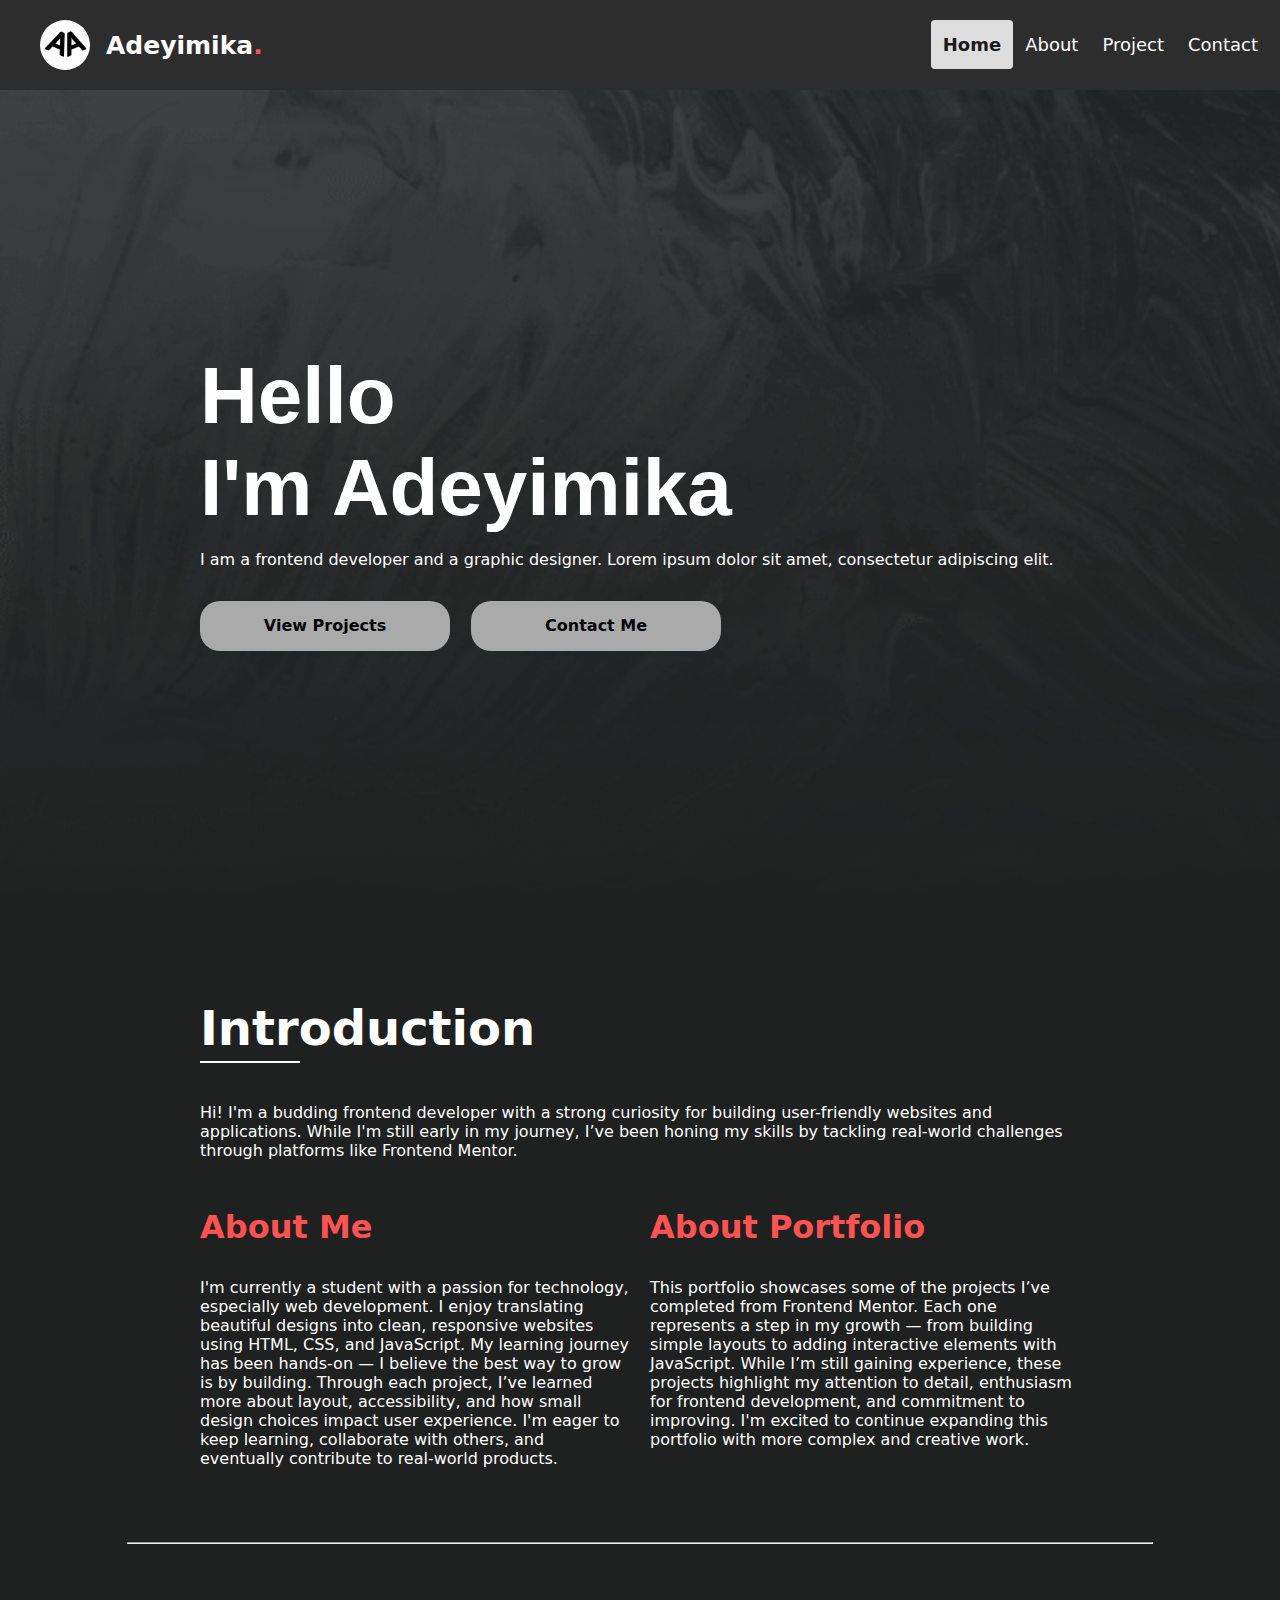
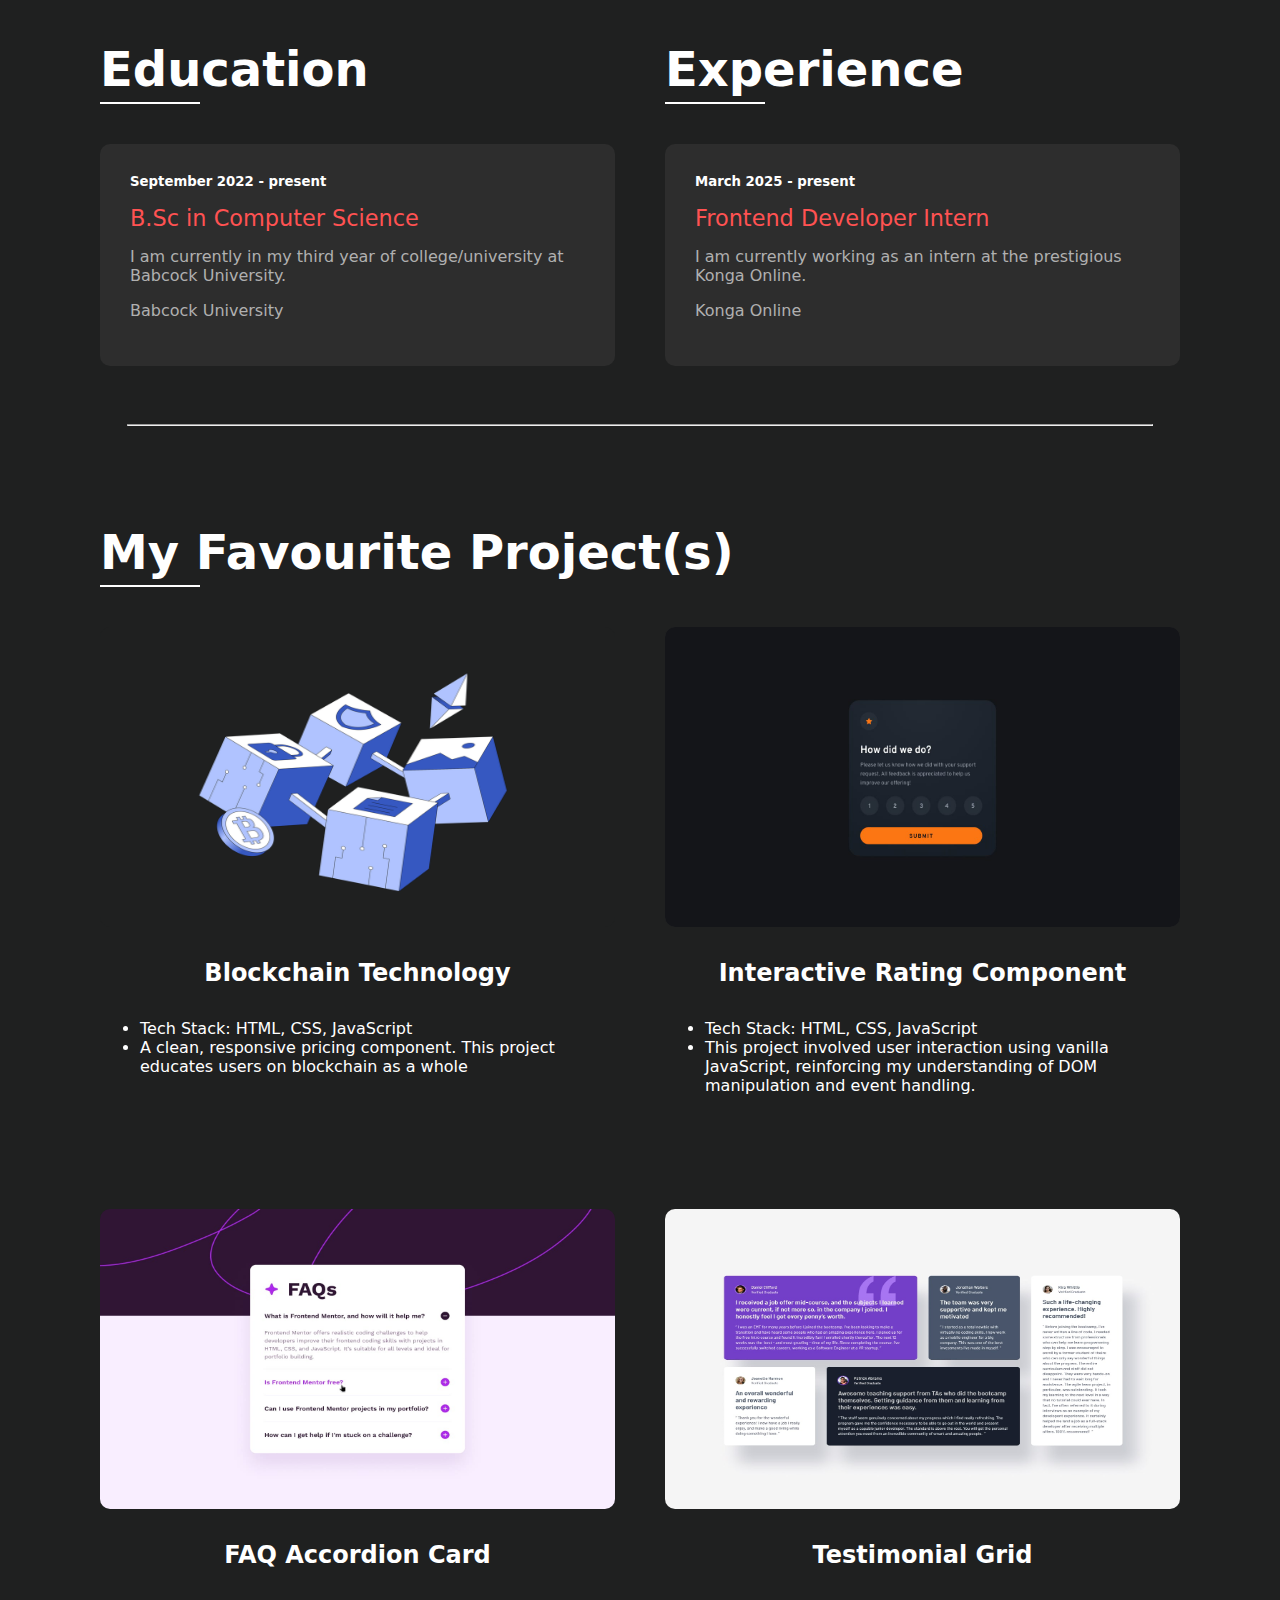
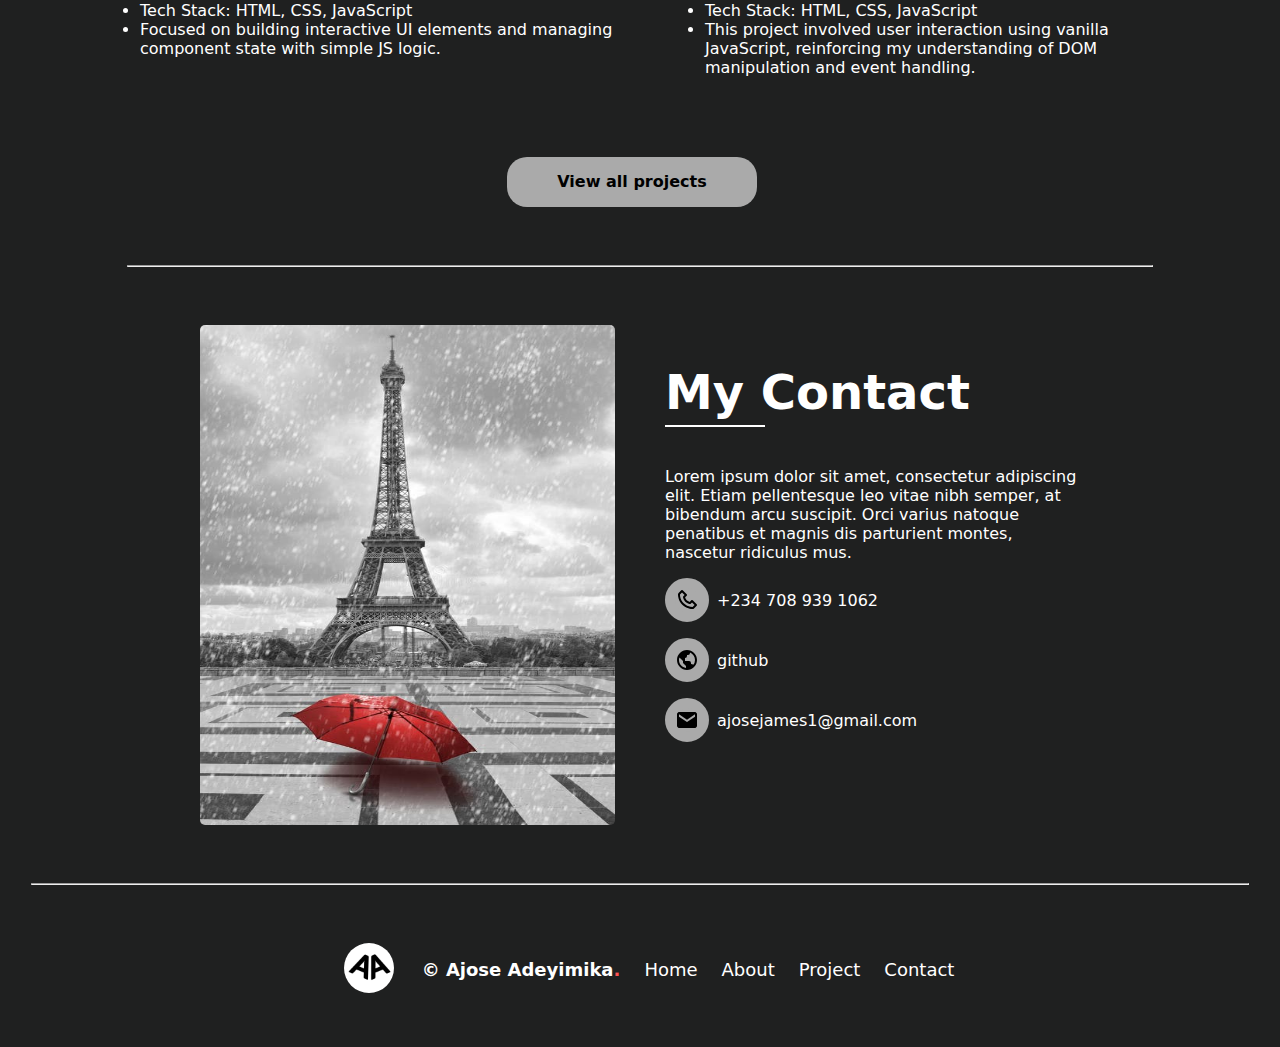
<file: index.html>
<!DOCTYPE html>
<html lang="en">
 <head>
    <meta charset="UTF-8">
    <meta name="viewport" content="width=device-width, initial-scale=1.0">
    <link rel="icon" href="assets/images/favicon-Ajose.png" type="Image/png" >
    <link rel="stylesheet" href="portfolio.css">
    <title>Ajose Adeyimika</title>
 </head>
 <body>

   <div id="header">
      <a href="#default" class="logo"><img src="assets/images/Ajose-logo.png" alt="" class="logo-pic">Adeyimika<dot>.</dot></a>
      <div class="header-right">
        <a class="active" href="#hero">Home</a>
        <a href="#about">About</a>
        <a href="#projects">Project</a>
        <a href="#contact">Contact</a>
      </div>
   </div>

   <section id="hero">
      <h1>Hello</h1>
      <h1>I'm Adeyimika </h1>
      <p >
         I am a frontend developer and a graphic designer. Lorem ipsum dolor sit amet, consectetur adipiscing elit.
      </p>
      <a href="#projects" class="yinka">View Projects</a>
      <a href="#contact" class="yinka">Contact Me</a>
   </section>

   <section id="about">
      <div class="about-text">
         <h2>Introduction</h2>
         <p>
            <!-- I'm a passionate and motivated frontend developer currently learning the ropes of web development. Though I’m still early in my journey, I’ve been actively building my skills through hands-on projects on Frontend Mentor, where I’ve recreated real-world designs using HTML, CSS, and JavaScript. Each challenge has helped me improve my understanding of responsive layouts, accessibility, and clean code practices. My short-term goal is to deepen my JavaScript skills and start contributing to open-source or team-based projects. In the long term, I aim to become a well-rounded frontend developer who can build engaging and performant user interfaces.
 -->


            Hi! I'm a budding frontend developer with a strong curiosity for building user-friendly websites and applications. While I'm still early in my journey, I’ve been honing my skills by tackling real-world challenges through platforms like Frontend Mentor.
         </p>
         <div class="intro-grid">
            <div>
               <h3>About Me</h3>
               <p>
                  I'm currently a student with a passion for technology, especially web development. I enjoy translating beautiful designs into clean, responsive websites using HTML, CSS, and JavaScript. My learning journey has been hands-on — I believe the best way to grow is by building. Through each project, I’ve learned more about layout, accessibility, and how small design choices impact user experience. I'm eager to keep learning, collaborate with others, and eventually contribute to real-world products.
               </p>
            </div>
            <div>
               <h3>About Portfolio</h3>
               <p>
                  This portfolio showcases some of the projects I’ve completed from Frontend Mentor. Each one represents a step in my growth — from building simple layouts to adding interactive elements with JavaScript. While I’m still gaining experience, these projects highlight my attention to detail, enthusiasm for frontend development, and commitment to improving. I'm excited to continue expanding this portfolio with more complex and creative work.
               </p>
            </div>
         </div>
      </div>
      
   </section>

   <hr>

   <section id="education">
      <div class="education-grid">
         <div class="education">
            <h2>Education</h2>
            <div class="exp">
               <h5>September 2022 - present</h5>
               <h6>B.Sc in Computer Science</h6>
               <p>I am currently in my third year of college/university at Babcock University.
               </p>
               <p>Babcock University</p>
            </div>
         </div>
         <div class="experience">
            <h2>Experience</h2>
            <div class="exp">
               <h5>March 2025 - present</h5>
               <h6>Frontend Developer Intern</h6>
               <p>I am currently working as an intern at the prestigious Konga Online.</p>
               <p>Konga Online</p>
            </div>
         </div>
      </div>
   </section>

   <hr>

   <section id="projects">
      <h2 class="left">My Favourite Project(s)</h2>
      <div class="img-grid">
         <div class="card">
            <div class="card-pic card-one">
               <a href="https://ajose34.github.io/blockchain-technology/">
                  <img src="assets/images/blockchain.png" alt="" class="card-img pic-one">
               </a>
            </div>
            <div class="card-text">
               <h4>Blockchain Technology</h4>
               <ul>
                  <li>Tech Stack: HTML, CSS, JavaScript</li>
                  <li>A clean, responsive pricing component. This project educates users on blockchain as a whole</li>
               </ul>
            </div>
         </div>

         <div class="card">
            <div class="card-pic card-two">
               <a href="https://ajose34.github.io/interactive-rating-component/">
                  <img src="assets/images/mock-up-2.jpg" alt="" class="card-img pic-two">
               </a>
            </div>
            <div class="card-text">
               <h4>Interactive Rating Component</h4>
               <ul>
                  <li>Tech Stack: HTML, CSS, JavaScript</li>
                  <li>This project involved user interaction using vanilla JavaScript, reinforcing my understanding of DOM manipulation and event handling.</li>
               </ul>
            </div>
         </div>

         <div class="card">
            <div class="card-pic card-three">
               <a href="https://ajose34.github.io/faq-accordion/">
                 <img src="assets/images/mock-up-3.jpg" alt="Image three" class="card-img card-three">
               </a>
            </div>
            <div class="card-text">
               <h4>FAQ Accordion Card</h4>
               <ul>
                  <li>Tech Stack: HTML, CSS, JavaScript</li>
                  <li>Focused on building interactive UI elements and managing component state with simple JS logic.</li>
               </ul>
            </div>
         </div>

         <div class="card">
            <div class="card-pic card-four">
               <a href="https://ajose34.github.io/testimonial-grid/">
                  <img src="assets/images/mock-up-4.jpg" alt="" class="card-img pic-four">
               </a>          
            </div>
            <div class="card-text">
               <h4>Testimonial Grid</h4>
               <ul>
                  <li>Tech Stack: HTML, CSS, JavaScript</li>
                  <li>This project involved user interaction using vanilla JavaScript, reinforcing my understanding of DOM manipulation and event handling.</li>
               </ul>
            </div>
         </div>
         <!-- <img src="assets/images/Screenshot (9).png" alt="" width="300px">
         <img src="" alt="">
         <img src="" alt=""> -->
      </div>
      <a href="project.html" class="yinka">View all projects</a>

   </section>

   <hr>

   <section id="contact">
      <div class="contact-pic">
         <img src="assets/images/contact-pic-eiffel.jpeg" alt="" class="contact-img">
      </div>
      
      <div class="contact-text">
         <h2>My Contact</h2>
         <p>Lorem ipsum dolor sit amet, consectetur adipiscing elit. Etiam pellentesque leo vitae nibh semper, at bibendum arcu suscipit. Orci varius natoque penatibus et magnis dis parturient montes, nascetur ridiculus mus. </p>
         <p class="details"><img src="assets/svgs/bx-phone.svg" alt="" class="svg">+234 708 939 1062</p>
         <p class="details"><img src="assets/svgs/bx-world.svg" alt="" class="svg">github</p>
         <p class="details"><img src="assets/svgs/bxs-envelope.svg" alt="" class="svg">ajosejames1@gmail.com</p>
         <p class="details"></p>
      </div>

   </section>

   <hr class="ft-line">
   <footer>

      <div class="footer-pic">
         <img src="assets/images/Ajose-logo.png" alt="" class="logo-pic">
      </div>

      <div class="footer-left">
         <a href="#default" class="footer-logo">© Ajose Adeyimika<dot>.</dot></a>
      </div>

      <div class="footer-right">
         <a class="active" href="#hero">Home</a>
         <a href="#about">About</a>
         <a href="#projects">Project</a>
         <a href="#contact">Contact</a>
      </div>
   </footer>




   <!--<h1>AJOSE ADEYIMIKA'S Portfolio</h1>
    <h2>I'm a Web developer</h2>
    <hr />  
    <h2><a href="./public/movie-ranking.html">Movie Ranking Project</a></h2>
    <img src="./movie.png" height="250"> 
    <hr />
    <h2><a href="./public/birthday-invite.html">Birthday Invite Project</a></h2>
    <img src="./Birthday.png" height="300" />
    <br />
    <a href="./public/about.html">About us</a>  <a href="./public/contact.html">Contact us</a> -->

 </body>
</html>
</file>
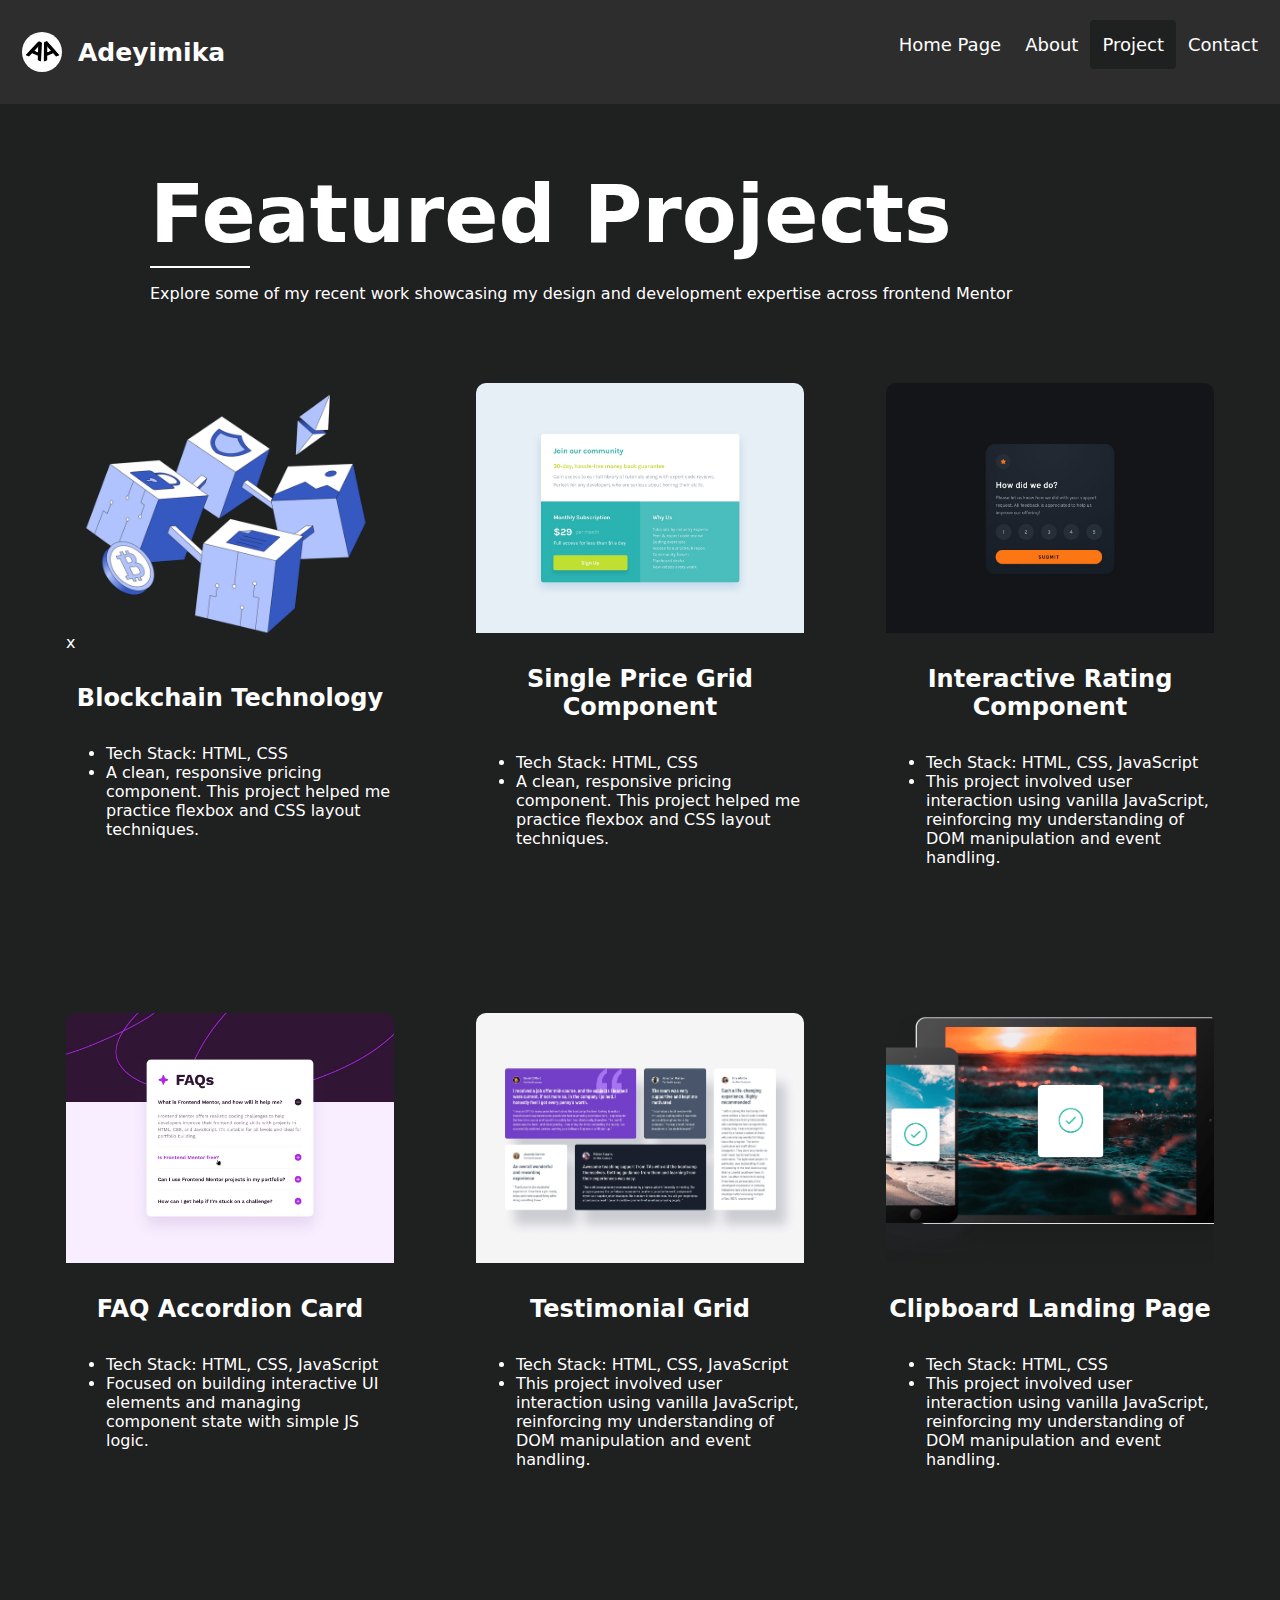
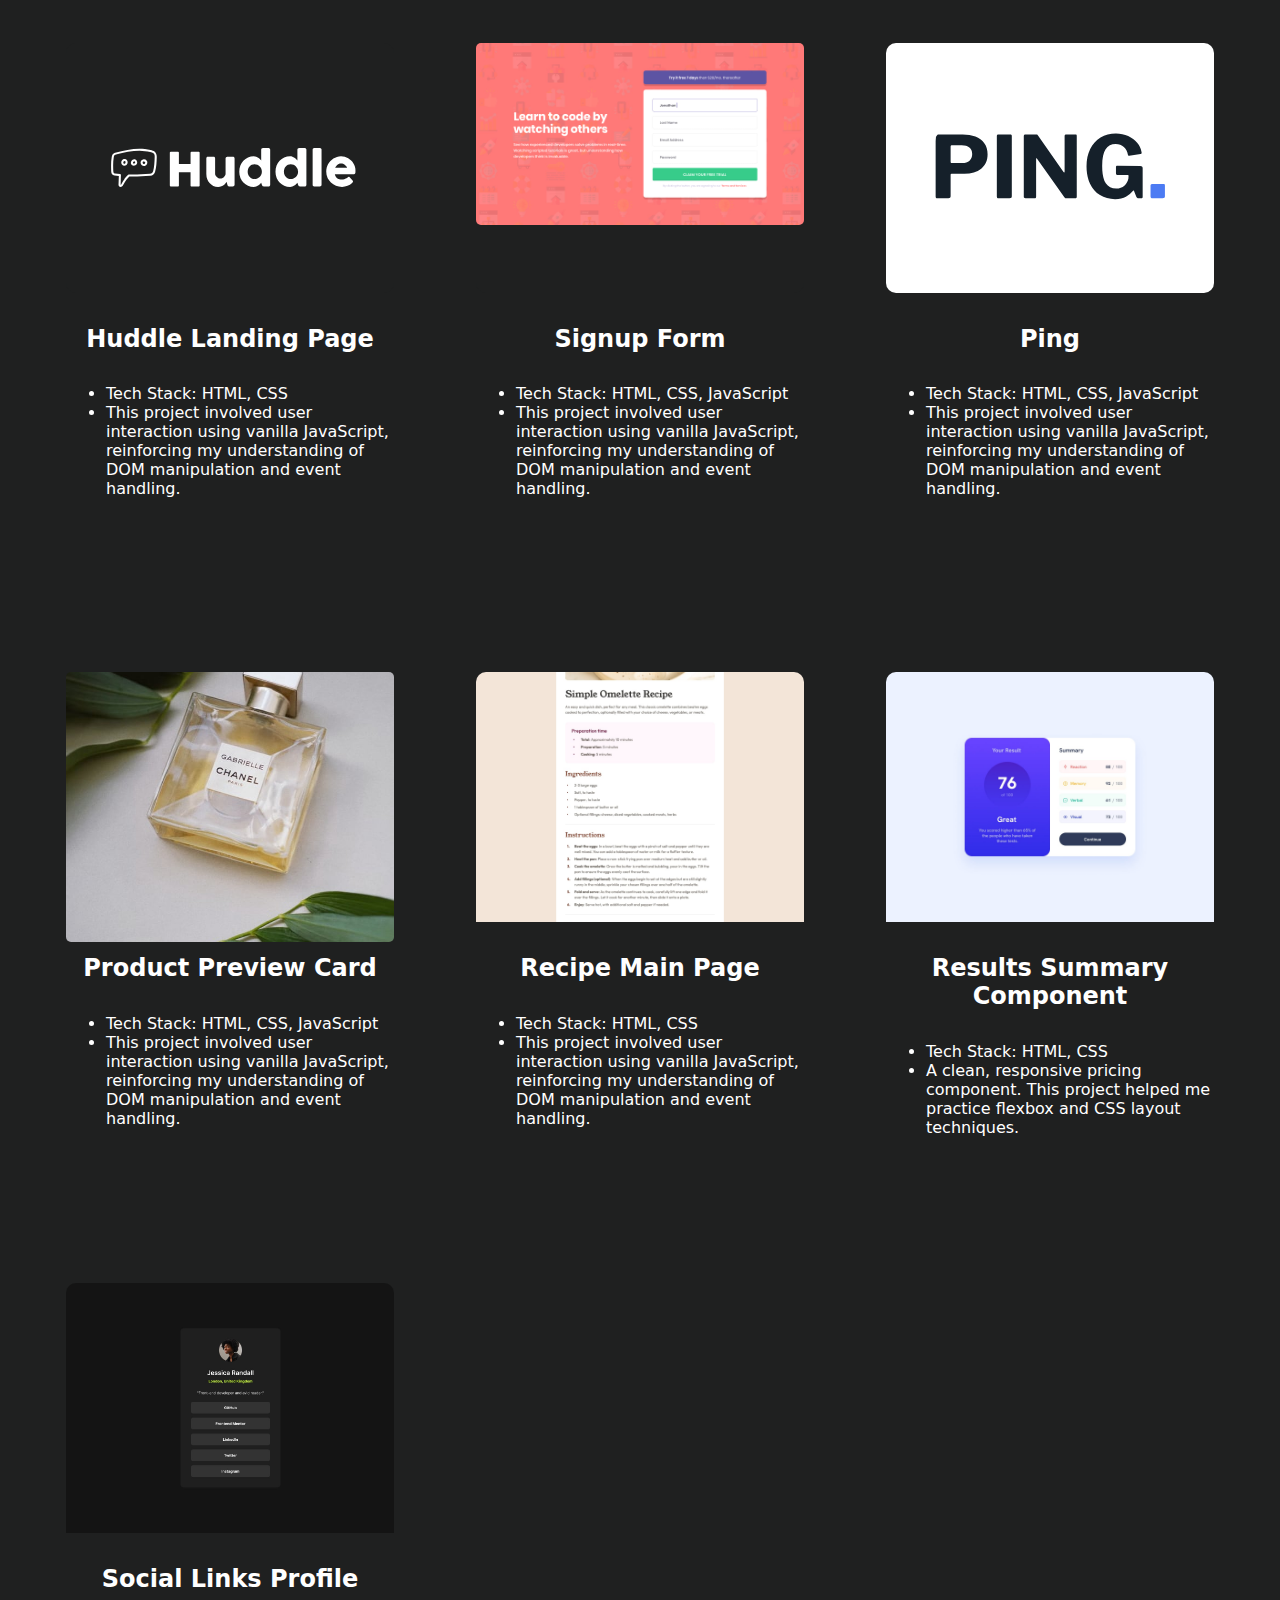
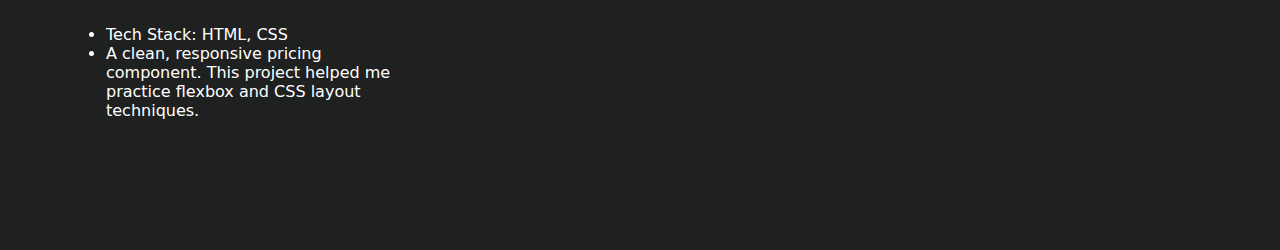
<file: project.html>
<!DOCTYPE html>
<html lang="en">
<head>
    <meta charset="UTF-8">
    <meta name="viewport" content="width=device-width, initial-scale=1.0">
    <link rel="icon" href="assets/images/favicon-Ajose.png" type="">
    <link rel="stylesheet" href="project.css">
    <title>Projects</title>
</head>
<body>
    <div class="header">
        <a href="index.html" class="logo"><img src="assets/images/Ajose-logo.png" alt="" class="logo-pic"> Adeyimika</a>
        <div class="header-right">
          <a href="index.html">Home Page</a>
          <a href="index.html#about">About</a>
          <a class="active" href="#projects">Project</a>
          <a href="index.html#contact">Contact</a>
        </div>
     </div>

    <div class="title"> 
        <h1>Featured Projects</h1>
        <p>Explore some of my recent work showcasing my design and development expertise across frontend Mentor</p>
    </div>
     
     <!-- https://ajose34.github.io/testimonial-grid/
     https://ajose34.github.io/clipboard-landing-page-master/
     https://ajose34.github.io/blockchain-technology/ -->

     <section id="project">
        
        <!-- <div class="card">
            <div class="card-pic"></div>
            <div class="card-text">
               <h4>Project 1</h4>
               <p></p>
               <button class="accordion">Read More</button>
                <div class="panel">
                    <p>
                        Lorem ipsum dolor sit amet, consectetur adipiscing elit. Etiam pellentesque leo vitae nibh semper, at bibendum arcu suscipit. Orci varius natoque penatibus et magnis dis parturient montes, nascetur ridiculus mus. 
                    </p>
                </div>  
            </div>
        </div>
         -->
        <div class="card">
            <div class="card-pic card-fourteen">
               <a href="https://ajose34.github.io/blockchain-technology/"  target="_blank" rel="noopener noreferrer" >
                  <img src="assets/images/blockchain.png" alt="" class="card-img pic-one">
               </a>
            </div>
            <div class="card-text">x   
               <h4>Blockchain Technology</h4>
               <ul>
                  <li>Tech Stack: HTML, CSS</li>
                  <li>A clean, responsive pricing component. This project helped me practice flexbox and CSS layout techniques.</li>
               </ul>
            </div>
         </div>

        <div class="card">
            <div class="card-pic card-one">
               <a href="https://ajose34.github.io/single-price-grid/" target="_blank" rel="noopener noreferrer">
                  <img src="assets/images/mock-up-1.jpg" alt="" class="card-img pic-one">
               </a>
            </div>
            <div class="card-text">
               <h4>Single Price Grid Component</h4>
               <ul>
                  <li>Tech Stack: HTML, CSS</li>
                  <li>A clean, responsive pricing component. This project helped me practice flexbox and CSS layout techniques.</li>
               </ul>
            </div>
         </div>

         <div class="card">
            <div class="card-pic card-two">
               <a href="https://ajose34.github.io/interactive-rating-component/" target="_blank" rel="noopener noreferrer">
                  <img src="assets/images/mock-up-2.jpg" alt="" class="card-img pic-two">
               </a>
            </div>
            <div class="card-text">
               <h4>Interactive Rating Component</h4>
               <ul>
                  <li>Tech Stack: HTML, CSS, JavaScript</li>
                  <li>This project involved user interaction using vanilla JavaScript, reinforcing my understanding of DOM manipulation and event handling.</li>
               </ul>
            </div>
         </div>

         <div class="card">
            <div class="card-pic card-three">
               <a href="https://ajose34.github.io/faq-accordion/" target="_blank" rel="noopener noreferrer">
                 <img src="assets/images/mock-up-3.jpg" alt="Image three" class="card-img card-three">
               </a>
            </div>
            <div class="card-text">
               <h4>FAQ Accordion Card</h4>
               <ul>
                  <li>Tech Stack: HTML, CSS, JavaScript</li>
                  <li>Focused on building interactive UI elements and managing component state with simple JS logic.</li>
               </ul>
            </div>
         </div>

         <div class="card">
            <div class="card-pic card-four">
               <a href="https://ajose34.github.io/testimonial-grid/" target="_blank" rel="noopener noreferrer" >
                  <img src="assets/images/mock-up-4.jpg" alt="" class="card-img pic-four">
               </a>          
            </div>
            <div class="card-text">
               <h4>Testimonial Grid</h4>
               <ul>
                  <li>Tech Stack: HTML, CSS, JavaScript</li>
                  <li>This project involved user interaction using vanilla JavaScript, reinforcing my understanding of DOM manipulation and event handling.</li>
               </ul>
            </div>
         </div>

         <div class="card">
            <div class="card-pic card-five">
               <a href="https://ajose34.github.io/clipboard-landing-page-master" target="_blank" rel="noopener noreferrer" >
                  <img src="assets/images/clipboard-landing-page.png" alt="" class="card-img pic-five">
               </a>          
            </div>
            <div class="card-text">
               <h4>Clipboard Landing Page</h4>
               <ul>
                  <li>Tech Stack: HTML, CSS</li>
                  <li>This project involved user interaction using vanilla JavaScript, reinforcing my understanding of DOM manipulation and event handling.</li>
               </ul>
            </div>
         </div>

         <div class="card">
            <div class="card-pic card-six">
               <a href="https://ajose34.github.io/huddle-landing-page/" target="_blank" rel="noopener noreferrer" >
                  <img src="assets/images/huddle-logo.svg" alt="" class="card-img pic-six">
               </a>          
            </div>
            <div class="card-text">
               <h4>Huddle Landing Page</h4>
               <ul>
                  <li>Tech Stack: HTML, CSS</li>
                  <li>This project involved user interaction using vanilla JavaScript, reinforcing my understanding of DOM manipulation and event handling.</li>
               </ul>
            </div>
         </div>

         <div class="card">
            <div class="card-pic card-seven">
               <a href="https://ajose34.github.io/signup-form/" target="_blank" rel="noopener noreferrer" >
                  <img src="assets/images/signup-form.jpg" alt=" bread" class="card-img pic-seven">
               </a>          
            </div>
            <div class="card-text">
               <h4>Signup Form </h4>
               <ul>
                  <li>Tech Stack: HTML, CSS, JavaScript</li>
                  <li>This project involved user interaction using vanilla JavaScript, reinforcing my understanding of DOM manipulation and event handling.</li>
               </ul>
            </div>
         </div>

         <div class="card">
            <div class="card-pic card-eight">
               <a href="https://ajose34.github.io/ping-coming-soon/" target="_blank" rel="noopener noreferrer" >
                  <img src="assets/images/ping-logo.svg" alt="" class="card-img pic-eight">
               </a>          
            </div>
            <div class="card-text">
               <h4>Ping</h4>
               <ul>
                  <li>Tech Stack: HTML, CSS, JavaScript</li>
                  <li>This project involved user interaction using vanilla JavaScript, reinforcing my understanding of DOM manipulation and event handling.</li>
               </ul>
            </div>
         </div>

         <div class="card">
            <div class="card-pic card-nine">
               <a href="https://ajose34.github.io/product-review-card/" target="_blank" rel="noopener noreferrer" >
                  <img src="assets/images/product-preview-card.jpg" alt="" class="card-img pic-nine">
               </a>          
            </div>
            <div class="card-text">
               <h4>Product Preview Card</h4>
               <ul>
                  <li>Tech Stack: HTML, CSS, JavaScript</li>
                  <li>This project involved user interaction using vanilla JavaScript, reinforcing my understanding of DOM manipulation and event handling.</li>
               </ul>
            </div>
         </div>

         <div class="card">
            <div class="card-pic card-ten">
               <a href="https://ajose34.github.io/recipe-page/" target="_blank" rel="noopener noreferrer" >
                  <img src="assets/images/recipe-page.jpg" alt="" class="card-img pic-ten">
               </a>          
            </div>
            <div class="card-text">
               <h4>Recipe Main Page</h4>
               <ul>
                  <li>Tech Stack: HTML, CSS</li>
                  <li>This project involved user interaction using vanilla JavaScript, reinforcing my understanding of DOM manipulation and event handling.</li>
               </ul>
            </div>
         </div>

         <div class="card">
            <div class="card-pic card-eleven">
               <a href="https://ajose34.github.io/results-summary/" target="_blank" rel="noopener noreferrer" >
                  <img src="assets/images/result-summary-component.jpg" alt="" class="card-img pic-eleven">
               </a>
            </div>
            <div class="card-text">
               <h4>Results Summary Component</h4>
               <ul>
                  <li>Tech Stack: HTML, CSS</li>
                  <li>A clean, responsive pricing component. This project helped me practice flexbox and CSS layout techniques.</li>
               </ul>
            </div>
         </div>
         
         <div class="card">
            <div class="card-pic card-twelve">
               <a href="https://ajose34.github.io/social-links-profile/" target="_blank" rel="noopener noreferrer">
                  <img src="assets/images/social-links.jpg" alt="" class="card-img pic-twelve">
               </a>
            </div>
            <div class="card-text">
               <h4>Social Links Profile</h4>
               <ul>
                  <li>Tech Stack: HTML, CSS</li>
                  <li>A clean, responsive pricing component. This project helped me practice flexbox and CSS layout techniques.</li>
               </ul>
            </div>
         </div>

         <!-- <div class="card">
            <div class="card-pic card-thirteen">
               <a href="https://ajose34.github.io/survey-form/"  target="_blank" rel="noopener noreferrer" >
                  <img src="assets/images/Ajose-logo.png" alt="" class="card-img pic-thirteen">
               </a>
            </div>
            <div class="card-text">
               <h4>Survey Form</h4>
               <ul>
                  <li>Tech Stack: HTML, CSS</li>
                  <li>A clean, responsive pricing component. This project helped me practice flexbox and CSS layout techniques.</li>
               </ul>
            </div>
         </div> -->

<!-- 
        <div class="accordion">Section 3</div>
        <div class="panel">
        <p>Lorem ipsum...</p>
        </div> 
 -->


     </section>

     <script src="project.js"></script>
    
</body>
</html>
</file>
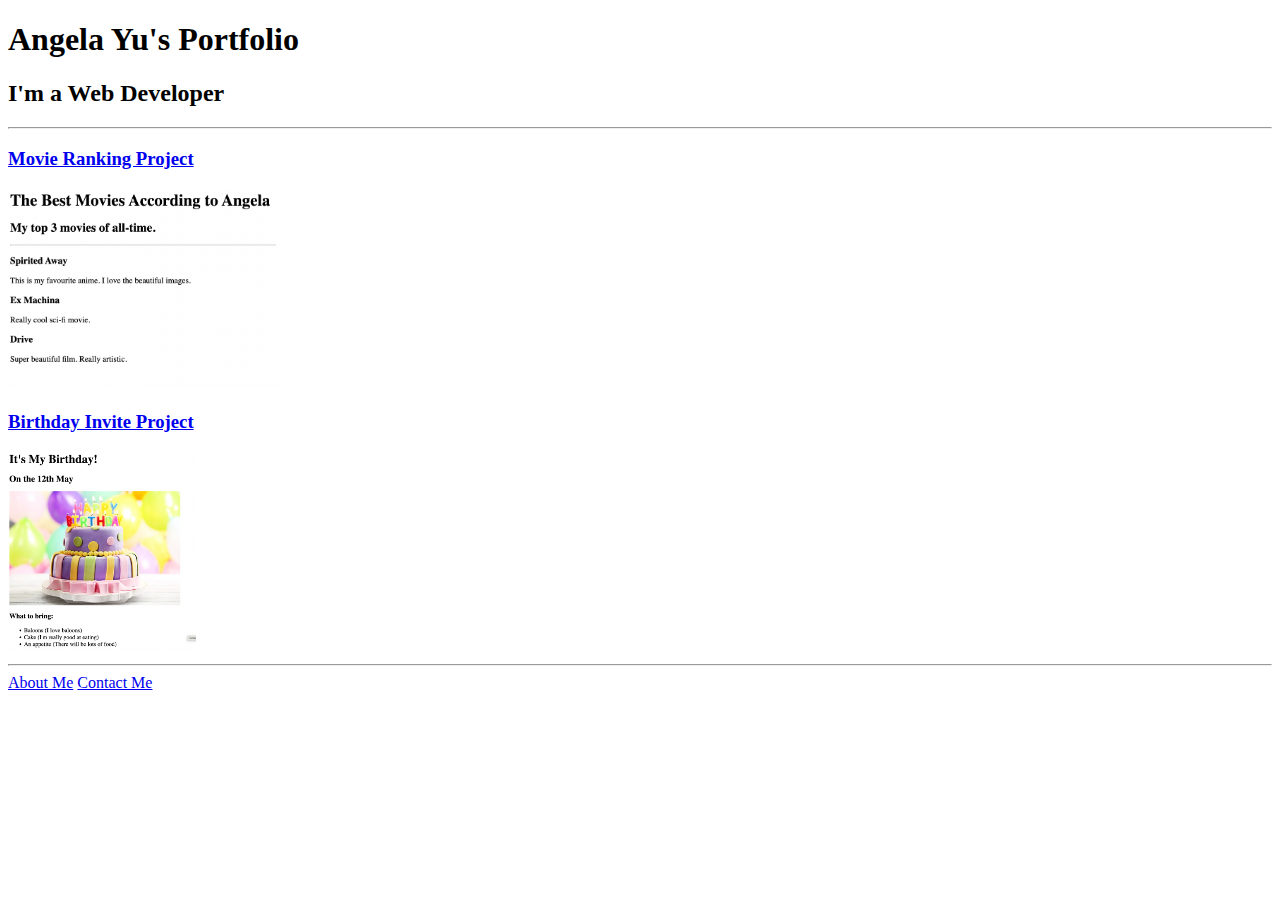
<file: solution.html>
<!DOCTYPE html>
<html lang="en">

<head>
  <meta charset="UTF-8">
  <title>Angela's Portfolio</title>
</head>

<body>
  <h1>Angela Yu's Portfolio</h1>
  <h2>I'm a Web Developer</h2>
  <hr />
  <h3><a href="./public/movie-ranking.html">Movie Ranking Project</a></h3>
  <img src="./assets/images/movie-ranking.png" height="200" alt="movie ranking project preview"/>
  <h3><a href="./public/birthday-invite.html">Birthday Invite Project</a></h3>
  <img src="./assets/images/birthday-invite.png" height="200" alt="birthday invite project preview"/>
  <hr />
  <a href="./public/about.html">About Me</a>
  <a href="./public/contact.html">Contact Me</a>
</body>

</html>
</file>
<file: portfolio.css>
body{
  margin: 0;
  background-color: #1f2020;
  color: #ffffff;
  font-family: system-ui, -apple-system, BlinkMacSystemFont, 'Segoe UI', Roboto, Oxygen, Ubuntu, Cantarell, 'Open Sans', 'Helvetica Neue', sans-serif;
  scroll-behavior: smooth;
}
p{
  font-weight: lighter;
}




/* Style the header with a grey background and some padding */
#header {
  overflow: hidden;
  background-color: #2d2d2d;
  padding: 20px 10px;
}

/* Style the header links */
#header a {
  float: left;
  color: #ffffff;
  text-align: center;
  padding: 12px;
  text-decoration: none;
  font-size: 18px;
  line-height: 25px;
  border-radius: 4px;
  margin: 0;
}

/* Style the logo link (notice that we set the same value of line-height and font-size to prevent the header to increase when the font gets bigger */
#header a.logo {
  padding: 0 0 0 30px;
  font-size: 25px;
  font-weight: bold;
}

/* Change the background color on mouse-over */
#header a:hover {
  background-color: #aaa;
  color: black;
  transition: all 0.5s ease-in-out;
}

/* Style the active/current link*/
#header a.active {
  background-color: #ddd;
  color: #1a1a1a;
  font-weight: bold;
}

/* Float the link section to the right */
.header-right {
  float: right;
}
















section{
  padding: 50px 200px;
}

#hero{
  margin: 0;
  background-image: url(assets/images/bg-header-desktop.png);
  background-repeat: no-repeat;
  background-size: cover;
  height: 80vh;
  align-content: center;
}
#education{
  padding: 50px 100px;
}
#projects{
  text-align: center;
  padding: 50px 100px;
}
#contact{
  display: grid;
  grid-template-columns: 1fr 1fr;
  gap: 50px;
}
h1{
  margin: 0;
  font-size: 5rem;
  font-family: Verdana, Geneva, Tahoma, sans-serif;
  
  /* background: linear-gradient(45deg, #993131, #FF5252);
  -webkit-background-clip: text;
  -webkit-text-fill-color: transparent;
  background-clip: text;
  color: transparent; */
}
h2{
  font-size: 3rem;
  /* color: goldenrod; */
}
h2::after {
  content: "";
  display: block;
  width: 100px;        /* or 100% */
  height: 2px;
  background-color: white;
  margin-top: 5px;
}
.left{
  text-align: left;
}
h3{
  font-size: 2rem;
  color: #FF5252;
}
h4{
  font-size: 1.5rem;
  /* color: #bac964; */
}
h5{
  margin: 0;
  margin-bottom: 16px;
  color: white;
}
h6{
  font-size: 1.4rem;
  font-weight: lighter;
  color: #FF5252;
  margin: 0;
}
.intro-grid{
  display: grid;
  grid-template-columns: 1fr 1fr;
  grid-template-rows: 1fr;
  gap: 20px;

}
.yinka{
  display: inline-flex;
  justify-content: center;
  align-items: center;

  margin-top: 16px;
  margin-right: 16px;
  width: 250px;
  height: 50px;
  border: none;
  background-color: #aaa;
  border-radius: 20px;
  text-decoration: none;
  font-weight: bold;
  color: #000;
}
.yinka:hover{
  background-color: #993131;
  color: white  ;
  transition: all 0.5s ease-in-out;
}
dot{
  color: #FF5252;
}
.img-grid{
  display: grid;
  grid-template-columns: 1fr 1fr;
  grid-template-rows: 1fr 1fr;
  gap: 50px
}
.card{
  /* background-color: #5f5f5f; */
  width: 100%;
  height: auto;
  margin-bottom: 48px;
}
.card-pic{
  height: 300px;
  width: 100%;
  background-color: #1f2020;
  border-radius: 10px;
}
.card-img{
  width: 100%;
  height: 100%;
  border-radius: 10px;
}
.card-img:hover{
  transform: scale(1.05);
  transition: all 0.3s ease-in-out;
  border-radius: 5px;
}
.pic-one{
  width: 70%;
}
.card-two{
  background-color: #2d2d2d;
}
ul{
  text-align: left;
  /* color: #bac964; */
}



button a{
  width: 300px;
  height: 300px;
}
.contact-pic{
  width: 100%;
  height: 500px;
  /* background-color: red; */
}
.contact-img{
  width: 100%;
  height: 100%;
  border-radius: 5px;
}
.svg{
  background-color: #aaa;
  border-radius: 50%;
  border: 10px solid #aaa;
  margin-right: 8px;
}
.details{
  display: flex;
  align-items: center;
}
hr{
  width: 80%;
}


.education-grid{
  display: grid;
  grid-template-columns: 1fr 1fr;
  grid-template-rows: 1fr;
  gap: 50px;
}

.education{
  width: 100%;
}
.experience{
  width: 100%;
}
.exp{
  background-color: #2d2d2d;  
  padding: 30px;
  border-radius: 10px;
  color: #b0b0b0;
}
.logo-pic{
  margin: 0 16px 0 0;
  width: 50px;
  border-radius: 50%;
}
.logo{
  padding: 0;
  display: flex;
  align-items: center;
  align-content: center;
}
footer{
  padding: 50px 0 50px 30px;
  display: flex;
  align-items: center;
  justify-content: center;
}
footer a {
  float: left;
  color: #ffffff;
  text-align: center;
  padding: 12px;
  text-decoration: none;
  font-size: 18px;
  line-height: 25px;
  border-radius: 4px;
  margin: 0;
}
.footer-right {
  float: right;
}
footer a:hover {
  background-color: #ddd;
  transition: all 0.5s ease-in-out;
  color: black;
}
.ft-line{
  width: 95%;
}
.footer-logo{
  font-weight: bold;
}

@media (max-width: 700px) {
  body{
    font-size: 12px;
  }
  #hero{
    background-image: url(assets/images/bg-header-mobile.png);  
    height: 450px;
  }
  .logo{
    font-size: 14px;
  }
  .logo-pic{
    width: 32px;
    height: 32px;
  }
  .intro-grid, .education-grid, .img-grid, #contact{
    display: block;
  }
  
  h1{
    font-size: 2rem ;
  }
  h2{
    font-size: 1rem;
  }
  section{
    padding: 0 30px;
  }
  #education{
    padding: 0 30px;
  }
  #projects{
    padding: 0 30px;
  }
}
</file>
<file: project.css>
body{
  margin: 0;
  background-color: #1f2020;
  color: #ffffff;
  font-family: system-ui, -apple-system, BlinkMacSystemFont, 'Segoe UI', Roboto, Oxygen, Ubuntu, Cantarell, 'Open Sans', 'Helvetica Neue', sans-serif;
  scroll-behavior: smooth;
}
  

img{
  object-fit: cover;
}



/* Style the buttons that are used to open and close the accordion panel */
#project{
    margin: 50px;
    display: grid;
    grid-template-columns: 1fr 1fr 1fr ;
    grid-template-rows: 1fr 1fr 1fr;
    gap: 50px;
    
  }
  .accordion {    
    border-radius: 20px;
    background-color: #eee;
    color: #444;
    cursor: pointer;
    text-align: center;
    width: 50%;
    height: 40px;
    border: none;
    outline: none;
    transition: 0.4s;
    margin-left: 70px;
  }
  
  /* Add a background color to the button if it is clicked on (add the .active class with JS), and when you move the mouse over it (hover) */
  .active, .accordion:hover {
    background-color: #ccc;
  }
  
  /* Style the accordion panel. Note: hidden by default */
  .panel {
    padding: 0 18px;
    background-color: white;
    color: #1f2020;
    display: none;
    overflow: hidden;
    position: relative;
    z-index: 1;
  }
  .card{
    /* background-color: #5f5f5f; */
    /* width: 100%; */
    height: 400px;
    padding: 16px;
  }
  .card-pic{
    height: 250px;
    width: 100%;
    background-color: red;
    text-align: center;
  }  
  h4{
    text-align: center;
    font-size: 1.5rem;
  }
h1{
  font-size: 5rem;
  margin: 0;
}
h1::after {
  content: "";
  display: block;
  width: 100px;        /* or 100% */
  height: 2px;
  background-color: white;
  margin-top: 5px;
}
h2{
  font-size: 2rem;
  margin: 0;
  margin-bottom: 10px;
}
.title{
  margin: 64px 150px;
}













  
/* Style the header with a grey background and some padding */
.header {
    overflow: hidden;
    background-color: #2d2d2d;
    padding: 20px 10px;
  }
  
  /* Style the header links */
  .header a {
    float: left;
    color: #ffffff;
    text-align: center;
    padding: 12px;
    text-decoration: none;
    font-size: 18px;
    line-height: 25px;
    border-radius: 4px;
    margin: 0;
  }
  
  /* Style the logo link (notice that we set the same value of line-height and font-size to prevent the header to increase when the font gets bigger */
  .header a.logo {
    font-size: 25px;
    font-weight: bold;
  }
  
  /* Change the background color on mouse-over */
  .header a:hover {
    background-color: #ddd;
    color: black;
    transition: all 0.4s ease-in-out;
  }
  
  /* Style the active/current link*/
  .header a.active {
    background-color: #1f2020;
    color: white;
  }
  
  /* Float the link section to the right */
  .header-right {
    float: right;
  }


  .logo{
    display: flex;
    justify-content: center;
    align-items: center;
    gap: 16px;
  }
  .logo-pic{
    width: 40px;
    border-radius: 50%;
  }
  
  








  .card-img{
    width: 100%;
    height: 100%;
    border-radius: 10px 10px 0 0;
  }
  .card:hover{
    transition: all 0.4s ease-in-out;
    /* transform: scale(1.05); */
    border-radius: 20px;
    /* padding: 20px; */
    background-color: #5f5f5f;
  }
  .card-two{
    background-color: #2d2d2d;
  }
  ul{
    text-align: left;
  }
  .card{
    /* width: 100%; */
    height: auto;
    margin-bottom: 48px;
    border-radius: 10px;
  }
  .card-pic{
    max-height: 300px;
    width: 100%;
    background-color: #1f2020;
    border-radius: 10px;
  }
  .pic-six{
    object-fit: none;
  }
  .pic-seven, .pic-nine{
    height: auto;
    border-radius: 5px;
  }
  .pic-nine{
    height: 270px;
  }
  .card-eight{
    background-color: white;
  }
  .pic-eight{
    background-color: #ffffff;
    height: auto;
    width: 70%;
    margin-inline: auto;
    margin-top: 27%;
  }
  /* .pic-eight:hover{
    transform: scale(1.2);
  } */




  @media (max-width: 675px) {
  body{
    font-size: 16px;
  }
  .header{
    display: flex;
    flex-direction: column;
    gap: 16px;
    justify-content: center;
    align-items: center;
  }
  #project{
    /* margin: 0 50px; */
    display: block;
  }
  .title{
    margin: 32px 30px 75px;
  }
  h1{
    font-size: 2.5rem
  }
  .card{
    background-color: #2d2d2d00;
    margin: 64px auto;
  }
}



@media (max-width: 500px) {
  #project{
    margin: 0 50px;
  }
  h1{
    font-size: 2rem;
  }
  h4{
    font-size: 1.3rem;
  }
  p{
    font-size: 14px;
  }
  h1::after {
    width: 50px;        /* or 100% */
  }
}



@media (max-width: 400px) {
  .header a{
    font-size: 14px;
  }
  #project{
    margin: 0 30px;
  }
  .card{
    padding: 10px;
    border-radius: 5px;
  }
  ul{
    padding: 0 24px;
  }
}

@media (max-width: 335px) {
  .header a{
    font-size: 12px;
  }
}





@media (min-width: 600px) and (max-width: 1000px) {
  #project{
    grid-template-columns: 1fr 1fr;
    grid-template-rows: auto;
  }
  h1{
    font-size: 3rem;
  }
  .title{
    margin: 30px;
  }
}
</file>
